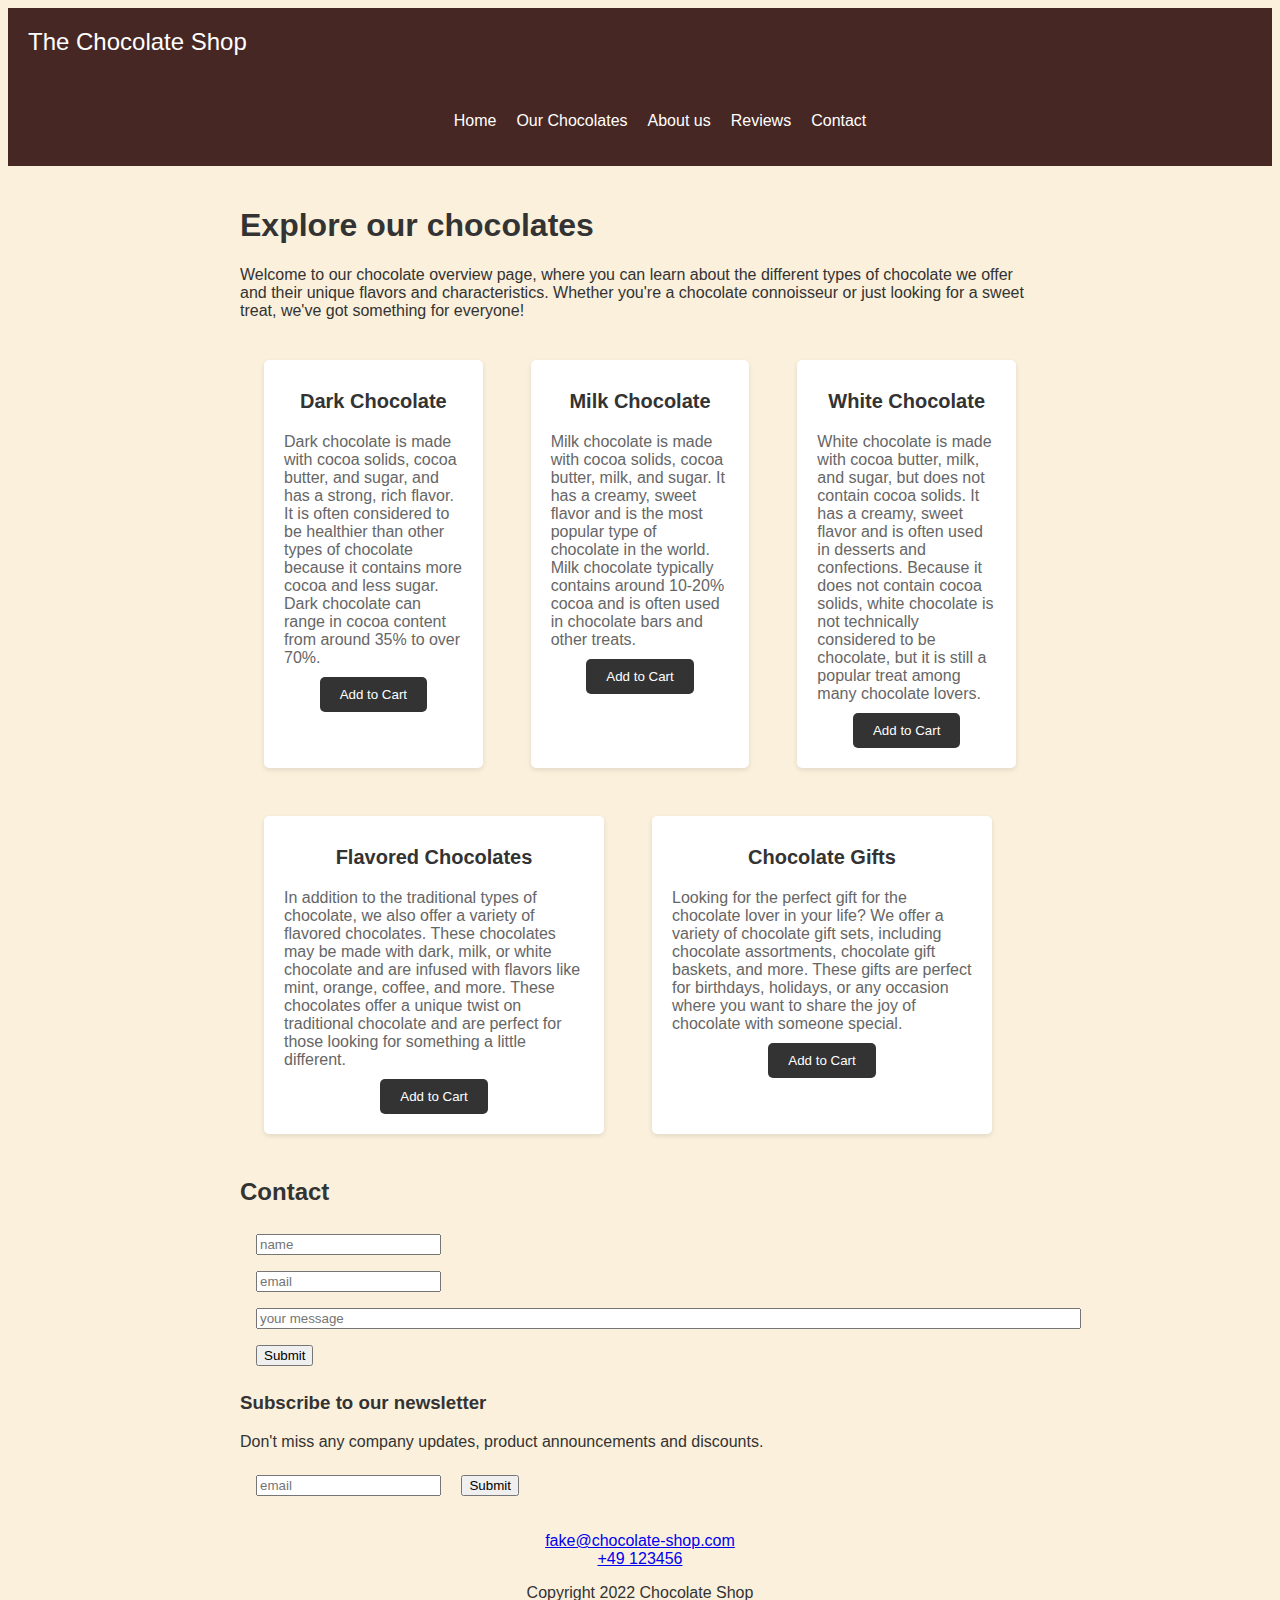
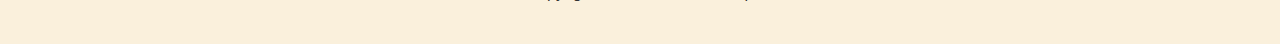
<file: products.html>
<html>
  <head>
    <title>Our Chocolates</title>
    <link rel="stylesheet" type="text/css" href="style.css" />
  </head>
  <body>
    <header>
      <div class="logo">The Chocolate Shop</div>
    </header>
    <nav>
      <ul>
        <li><a href="index.html">Home</a></li>
        <li><a href="products.html">Our Chocolates</a></li>
        <li><a href="about.html">About us</a></li>
        <li><a href="reviews.html">Reviews</a></li>
        <li><a href="#contact">Contact</a></li>
      </ul>
    </nav>
    <main>
      <h1>Explore our chocolates</h1>
      <p>
        Welcome to our chocolate overview page, where you can learn about the different types of
        chocolate we offer and their unique flavors and characteristics. Whether you're a chocolate
        connoisseur or just looking for a sweet treat, we've got something for everyone!
      </p>
      <div class="chocolate-container">
        <div class="chocolate-card">
          <h3>Dark Chocolate</h3>
          <p>
            Dark chocolate is made with cocoa solids, cocoa butter, and sugar, and has a strong,
            rich flavor. It is often considered to be healthier than other types of chocolate
            because it contains more cocoa and less sugar. Dark chocolate can range in cocoa content
            from around 35% to over 70%.
          </p>
          <button class="add-to-cart-btn">Add to Cart</button>
        </div>
        <div class="chocolate-card">
          <h3>Milk Chocolate</h3>
          <p>
            Milk chocolate is made with cocoa solids, cocoa butter, milk, and sugar. It has a
            creamy, sweet flavor and is the most popular type of chocolate in the world. Milk
            chocolate typically contains around 10-20% cocoa and is often used in chocolate bars and
            other treats.
          </p>
          <button class="add-to-cart-btn">Add to Cart</button>
        </div>
        <div class="chocolate-card">
          <h3>White Chocolate</h3>
          <p>
            White chocolate is made with cocoa butter, milk, and sugar, but does not contain cocoa
            solids. It has a creamy, sweet flavor and is often used in desserts and confections.
            Because it does not contain cocoa solids, white chocolate is not technically considered
            to be chocolate, but it is still a popular treat among many chocolate lovers.
          </p>
          <button class="add-to-cart-btn">Add to Cart</button>
        </div>
      </div>
      <div class="chocolate-container">
        <div class="chocolate-card">
          <h3>Flavored Chocolates</h3>
          <p>
            In addition to the traditional types of chocolate, we also offer a variety of flavored
            chocolates. These chocolates may be made with dark, milk, or white chocolate and are
            infused with flavors like mint, orange, coffee, and more. These chocolates offer a
            unique twist on traditional chocolate and are perfect for those looking for something a
            little different.
          </p>
          <button class="add-to-cart-btn">Add to Cart</button>
        </div>
        <div class="chocolate-card">
          <h3>Chocolate Gifts</h3>
          <p>
            Looking for the perfect gift for the chocolate lover in your life? We offer a variety of
            chocolate gift sets, including chocolate assortments, chocolate gift baskets, and more.
            These gifts are perfect for birthdays, holidays, or any occasion where you want to share
            the joy of chocolate with someone special.
          </p>
          <button class="add-to-cart-btn">Add to Cart</button>
        </div>
      </div>
      <h2 id="contact">Contact</h2>
      <div class="contact-container">
        <form id="contact-form">
          <input type="text" placeholder="name" /><br />
          <input type="text" placeholder="email" /><br />
          <input type="text" placeholder="your message" size="100" />
          <input type="submit" />
        </form>
        <h3>Subscribe to our newsletter</h3>
        <p>Don't miss any company updates, product announcements and discounts.</p>
        <form id="newsletter-form">
          <input placeholder="email" />
          <input type="submit" />
        </form>
      </div>
    </main>
    <footer>
      <a href="mailto:fake@chocolate-shop.com">fake@chocolate-shop.com</a><br />
      <a href="tel:0049123456">+49 123456</a>
      <p>Copyright 2022 Chocolate Shop</p>
      <br />
    </footer>
    <script src="cart.js"></script>
  </body>
</html>
</file>
<file: style.css>
body {
  font-family: sans-serif;
  font-size: 16px;
  color: #333;
  background-color: #faf0dc;
}

header {
  background-color: #472723;
  color: #fff;
  padding: 20px;
  display: flex;
  align-items: center;
  justify-content: space-between;
}

.logo {
  margin: 0;
  font-size: 24px;
}

nav {
  display: flex;
  justify-content: space-around;
  background-color: #472723;
  color: #fff;
  padding: 20px;
}

nav ul {
  list-style: none;
  display: flex;
}

nav li {
  margin: 0 10px;
}

nav a {
  color: #fff;
  text-decoration: none;
}

main {
  max-width: 800px;
  margin: 0 auto;
  padding: 20px;
}

.featured-container {
  display: flex;
}

.chocolate-container {
  display: flex;
}

.chocolate-card {
  display: flex;
  flex-direction: column;
  align-items: center;
  width: 300px;
  background-color: #fff;
  border-radius: 5px;
  box-shadow: 0 2px 5px rgba(0, 0, 0, 0.1);
  padding: 20px;
  margin: 1.5rem;
}

.chocolate-card img {
  width: 150px;
  height: 150px;
  object-fit: cover;
}

.chocolate-card h3 {
  margin: 10px 0;
  font-size: 20px;
}

.chocolate-card p {
  margin: 10px 0;
  font-size: 16px;
  color: #666;
}

.chocolate-card .add-to-cart-btn {
  border: none;
  background-color: #333;
  color: #fff;
  padding: 10px 20px;
  border-radius: 5px;
  cursor: pointer;
  transition: all 0.3s;
}

img {
  max-width: 100%;
  object-fit: contain;
}

form,
input {
  margin: 0.5rem;
}

footer {
  text-align: center;
}
</file>
